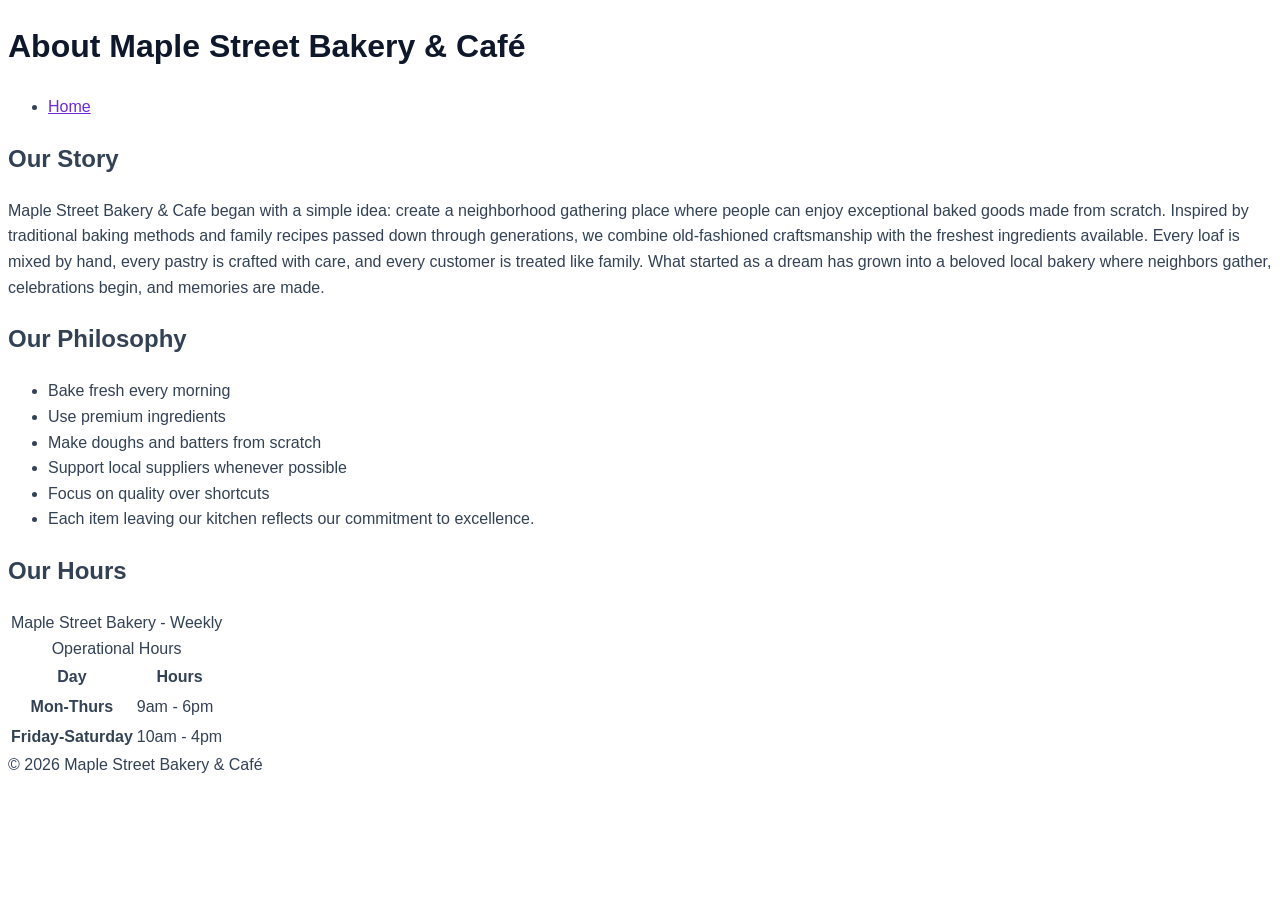
<file: about.html>
<!DOCTYPE html>
<html lang="en">
<head>
    <meta charset="UTF-8">
    <meta name="viewport" content="width=device-width, intial-scale=1.0">
    <title>About Us &amp; Hours - Maple Street Bakery</title>
    <link rel="stylesheet" href="css/style.css">
</head>
<body>
<header>
    <h1>About Maple Street Bakery &amp; Café</h1>
    <nav>
        <ul>
            <li><a href="../MCON-106-bakery/index.html">Home</a></li>
        </ul>
    </nav>
</header>
<main>
    <section>
        <h2>Our Story</h2>
        <p>Maple Street Bakery & Cafe began with a simple idea: create a neighborhood gathering place where people can enjoy exceptional baked goods made from scratch.
            Inspired by traditional baking methods and family recipes passed down through generations, we combine old-fashioned craftsmanship with the freshest ingredients available. Every loaf is mixed by hand, every pastry is crafted with care, and every customer is treated like family.
            What started as a dream has grown into a beloved local bakery where neighbors gather, celebrations begin, and memories are made.
        </p>
    </section>
    <section>
        <h2>Our Philosophy</h2>


        <ul>
            <li>Bake fresh every morning</li>
            <li>Use premium ingredients</li>
            <li>Make doughs and batters from scratch</li>
            <li>Support local suppliers whenever possible</li>
            <li>Focus on quality over shortcuts</li>
            <li>Each item leaving our kitchen reflects our commitment to excellence.</li>
        </ul>

    </section>
    <section>
        <h2>Our Hours</h2>
        <table>
            <caption> Maple Street Bakery - Weekly Operational Hours</caption>
            <thead>

            <tr><th scope="col">Day</th><th scope="col">Hours</th></tr>
            </thead>
            <tbody>


            <tr><th scope = "row">Mon-Thurs</th><td>9am - 6pm</td></tr>
            <tr><th scope = "row">Friday-Saturday</th><td>10am - 4pm</td></tr>
            </tbody>
        </table>
    </section>
</main>
<footer> &copy; 2026 Maple Street Bakery &amp; Café</footer>
</body>
</file>
<file: css/style.css>
* {
    box-sizing: border-box;
}




h1 {
    color: #0f172a;
    background-color: white;
    font-size: 2rem;
    display: flex;
    justify-content: space-between;
    align-items: center;
    gap: 1.5rem;
}

nav a {
    color: #6d28d9;
    background-color: white;
    display: flex;
    justify-content: space-between;
    align-items: center;
    gap: 1.5rem;
}

body {
    color: #334155;
    background-color: white;
    font-size: 1rem;
    font-family: sans-serif;
    line-height: 1.6;

}

:focus-visible {
    outline-color: blue;
}

@media (min-width: 700px) {
    nav a, h1 { flex-direction: row; }




img { max-width: 100%; height: auto;
}}
</file>
